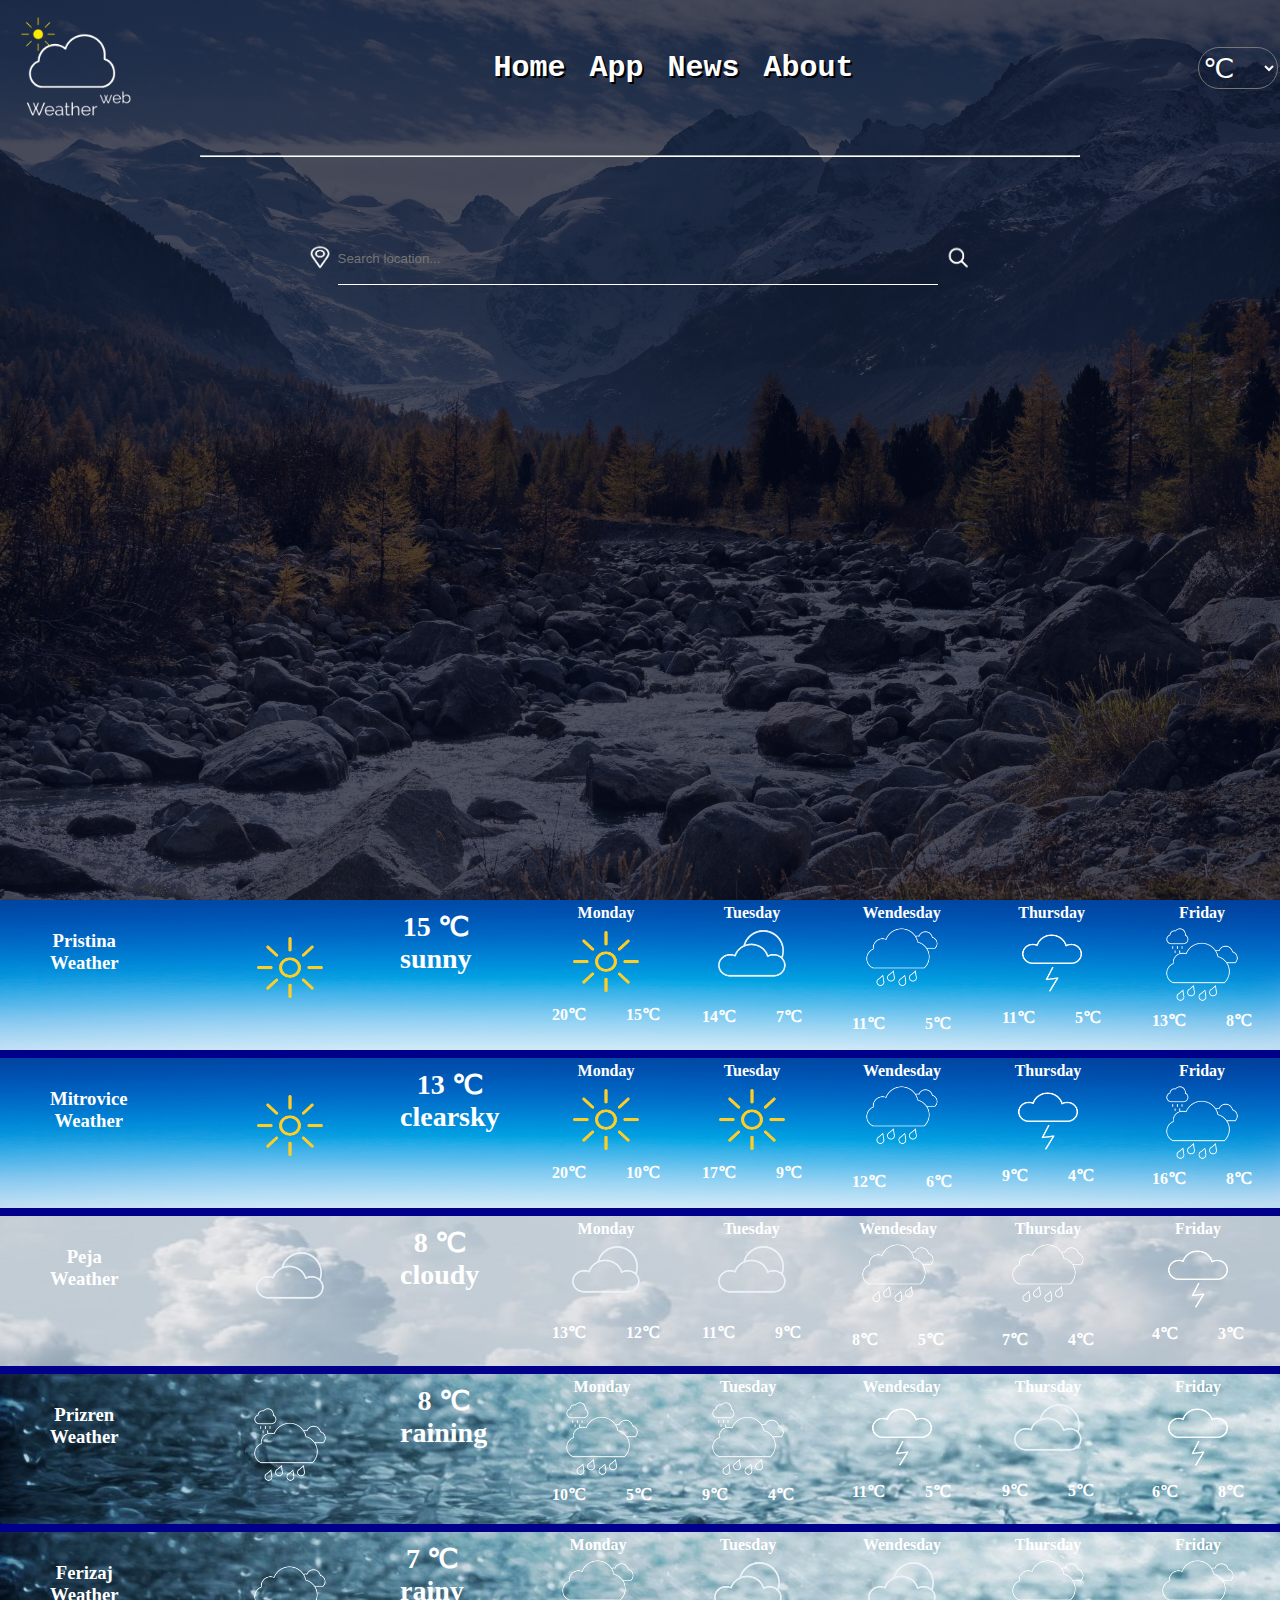
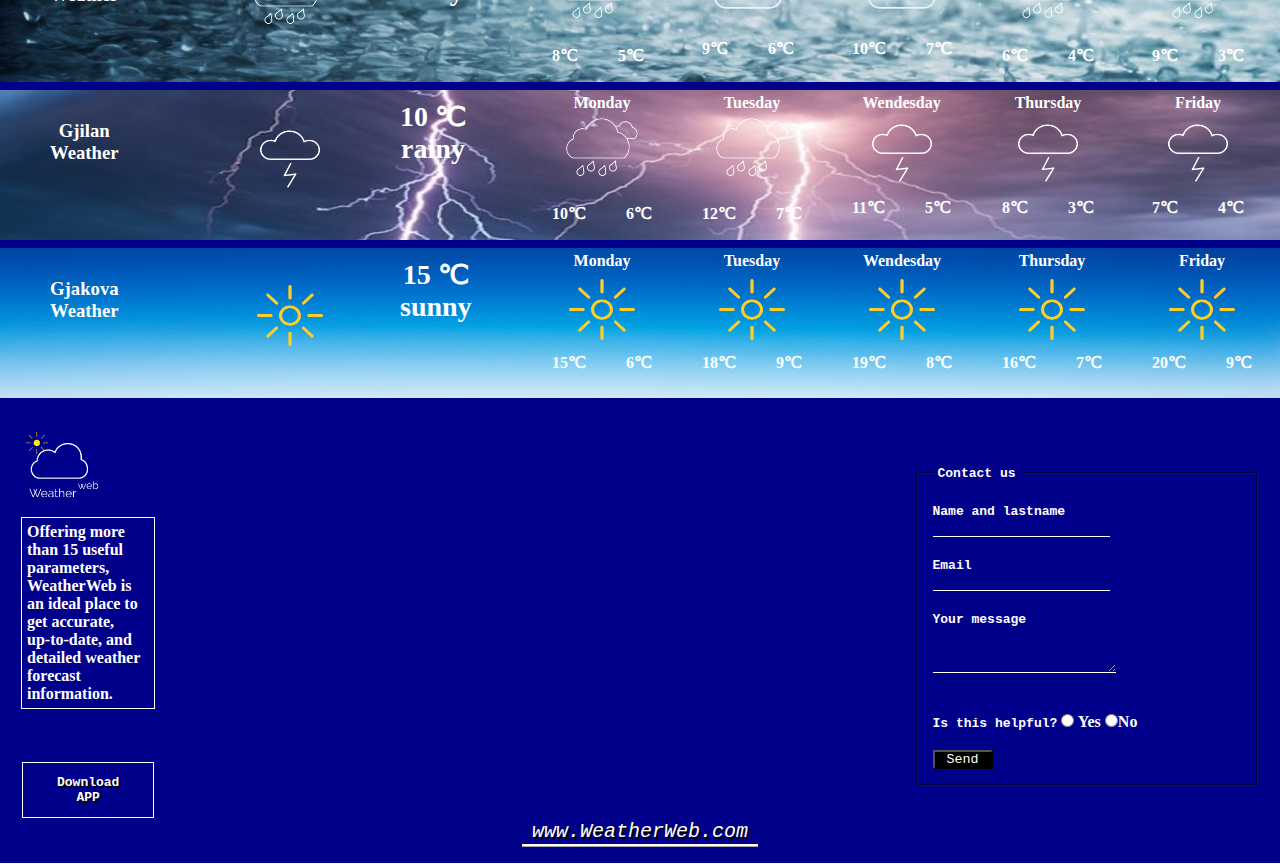
<file: source/index.html>
<!DOCTYPE html>
<html lang="en">
<head>
    <meta charset="UTF-8">
    <meta http-equiv="X-UA-Compatible" content="IE=edge">
    <meta name="viewport" content="width=device-width, initial-scale=1.0">
    <title>Weather Web</title>
   <link rel="stylesheet" href="index.css">

   <style>
       
       footer{ padding: 20px;
   
   text-align: center;
   background-color: darkblue;
 
}
   </style>
</head>
<body >
    <div>
    <div class="body">
    <header>
        
        
        
            <nav>
                
                <table>
<tr>
                <th style="width: 200px;">
                    <li ><img class="logo" src="images/logoP1.png" alt=""  ></li>
                </th>
               
                <th >
                <ul >
                    
                    <li class="li1"><a href="index.html">Home</a></li>
                    <li class="li1"><a href="App.html">App</a></li>
                    <li class="li1"><a href="News.html">News</a></li>
                    <li class="li1"><a href="About1.html">About</a></li>
                </ul>
            </th>
            
            <th >
               <form  action="">
               
                    
                        <select name="" id="" style="height: 42px ;color: white; width: 80px; font-size: 28px; background-color: rgba(255, 255, 255, 0); border-radius: 25px;">
                            <option  value="0">&#8451</option>
                            <option value="1">&#8457</option>
                        </select>
                    
                    
               </form>
            </th>
            </tr>
            </table>
        
            </nav>
            <br>
           <hr id="Nv"  >
            <br><br><br>
            <div >
                <form  action="">
                    <table class="center1"><tr >
                        
                        <th >
                            <button  style="padding: 0;background-color:rgba(0, 0, 255, 0); border: solid 0.5px rgba(255, 255, 255, 0);" type="submit"><img style=" padding: 0; width: 30px;height: 35px;" src="images/lct1.png" alt=""></button>
                         </th>

                        <th >
                           <input  style="height: 52px; width: 600px;   border: 0;
                           outline: 0;
                           background: transparent;
                           border-bottom: 1px solid white;
                           color: white; " type="search" placeholder ="Search location..." name="search">
                        </th>
                        <th >
                           <button  style="padding: 0;  background-color: rgba(0, 0, 255, 0);border: solid 0.5px rgba(255, 255, 255, 0)" type="submit"><img style=" padding: 0; width: 35px;height: 35px;" src="images/srch1.png" alt=""></button>
                        </th>
                        </tr>
                        </table>
                   </form>

            </div>
        </header>
        <br><br>
       
        <br><br>
       
        <div style="width:100%;height:0;padding-bottom:67%;position:relative; "><iframe src="https://giphy.com/embed/T9VKxJJvtw4Cc" width="100%" height="100%" style="position:absolute; width: 1500px; " frameBorder="0" class="giphy-embed" allowFullScreen></iframe></div><p><a href="https://giphy.com/gifs/magazine-covers-reinventing-T9VKxJJvtw4Cc"></a></p>
    </div>
        
        <div class="widget">
        <div class="container" >
            
            
          
             <img src="images/widget.jpg" alt="" style="width:100%; height: 150px;"> 
            <table>
                <tr>
                    <th>
           <div class="Emri">
                <H3 >Pristina <br>
                    Weather
                </H3>
                
                
                 </div> 
                </th>
                <th>
                    <img class="Md" src="images/Md.png" alt="">
                </th>
                <th class="Fcolor">
                    <div class="temp1">
                    <p style="font-size: 28px;"> 15 &#8451 <br> 
                        sunny 
                    </p>
                </div >
                </th>
                <th>
                    <div class="monday">
                        <table><tr>
                            <th>Monday</th></tr>
                             <tr>
                                 <td>
                                     <img src="images/Md.png" alt="">
                                 </td>
                             </tr>
                             <tr>
                                 <td>
                                     20&#8451 &nbsp; &nbsp;&nbsp;&nbsp;&nbsp;&nbsp;&nbsp; 15&#8451
                                 </td>
                             </tr>
                        </table>
                    </div>
                </th>
                <th>
                    <div class="tuesday">
                        <table><tr>
                            <th>Tuesday</th></tr>
                             <tr>
                                 <td>
                                     <img src="images/tu.png" alt="">
                                 </td>
                             </tr>
                             <tr>
                                 <td><br>
                                     14&#8451 &nbsp; &nbsp;&nbsp;&nbsp;&nbsp;&nbsp;&nbsp; 7&#8451
                                 </td>
                             </tr>
                        </table>
                    </div>
                </th>
                
                <th>
                    <div class="wendsday">
                        <table><tr>
                            <th>Wendesday</th></tr>
                             <tr>
                                 <td>
                                     <img src="images/we.png" alt="">
                                 </td>
                             </tr>
                             <tr>
                                 <td>
                                     <br>
                                     11&#8451 &nbsp; &nbsp;&nbsp;&nbsp;&nbsp;&nbsp;&nbsp; 5&#8451
                                 </td>
                             </tr>
                        </table>
                    </div>
                </th>

                <th>
                    <div class="thursday">
                        <table><tr>
                            <th>Thursday</th></tr>
                             <tr>
                                 <td>
                                     <img src="images/fri.png" alt="">
                                 </td>
                             </tr>
                             <tr>
                                 <td>
                                     11&#8451 &nbsp; &nbsp;&nbsp;&nbsp;&nbsp;&nbsp;&nbsp; 5&#8451
                                 </td>
                             </tr>
                        </table>
                    </div>
                </th>

                <th>
                    <div class="friday">
                        <table><tr>
                            <th>Friday</th></tr>
                             <tr>
                                 <td>
                                     <img src="images/thu.png" alt="">
                                 </td>
                             </tr>
                             <tr>
                                 <td>
                                     
                                     13&#8451 &nbsp; &nbsp;&nbsp;&nbsp;&nbsp;&nbsp;&nbsp; 8&#8451
                                 </td>
                             </tr>
                        </table>
                    </div>
                </th>

                <th>
                    <div class="saturday">
                        <table><tr>
                            <th>Saturday</th></tr>
                             <tr>
                                 <td>
                                     <img src="images/tu.png" alt="">
                                 </td>
                             </tr>
                             <tr>
                                 <td>
                                     <br>
                                     11&#8451 &nbsp; &nbsp;&nbsp;&nbsp;&nbsp;&nbsp;&nbsp; 7&#8451
                                 </td>
                             </tr>
                        </table>
                    </div>
                </th>

                <th>
                    <div class="sunday">
                        <table><tr>
                            <th>Sunday</th></tr>
                             <tr>
                                 <td>
                                     <img src="images/Md.png" alt="">
                                 </td>
                             </tr>
                             <tr>
                                 <td>
                                     16&#8451 &nbsp; &nbsp;&nbsp;&nbsp; 9&#8451
                                 </td>
                             </tr>
                        </table>
                    </div>
                </th>

                
                </tr>
                </table>

                
          </div>
          <div class="container" >
            <img src="images/widget.jpg" alt="" style="width:100%; height: 150px;">
            <table>
                <tr>
                    <th>
           <div class="Emri">
                <H3 >Mitrovice <br>
                    Weather
                </H3>
                
                
                 </div> 
                </th>
                <th>
                    <img class="Md" src="images/Md.png" alt="">
                </th>
                <th>
                    <div class="temp1">
                    <p style="font-size: 28px;"> 13 &#8451 <br> 
                        clearsky 
                    </p>
                </div >
                </th>
                <th>
                    <div class="monday">
                        <table><tr>
                            <th>Monday</th></tr>
                             <tr>
                                 <td>
                                     <img src="images/Md.png" alt="">
                                 </td>
                             </tr>
                             <tr>
                                 <td>
                                     20&#8451 &nbsp; &nbsp;&nbsp;&nbsp;&nbsp;&nbsp;&nbsp; 10&#8451
                                 </td>
                             </tr>
                        </table>
                    </div>
                </th>
                <th>
                    <div class="tuesday">
                        <table><tr>
                            <th>Tuesday</th></tr>
                             <tr>
                                 <td>
                                     <img src="images/Md.png" alt="">
                                 </td>
                             </tr>
                             <tr>
                                 <td>
                                     17&#8451 &nbsp; &nbsp;&nbsp;&nbsp;&nbsp;&nbsp;&nbsp; 9&#8451
                                 </td>
                             </tr>
                        </table>
                    </div>
                </th>
                
                <th>
                    <div class="wendsday">
                        <table><tr>
                            <th>Wendesday</th></tr>
                             <tr>
                                 <td>
                                     <img src="images/we.png" alt="">
                                 </td>
                             </tr>
                             <tr>
                                 <td>
                                     <br>
                                     12&#8451 &nbsp; &nbsp;&nbsp;&nbsp;&nbsp;&nbsp;&nbsp; 6&#8451
                                 </td>
                             </tr>
                        </table>
                    </div>
                </th>

                <th>
                    <div class="thursday">
                        <table><tr>
                            <th>Thursday</th></tr>
                             <tr>
                                 <td>
                                     <img src="images/fri.png" alt="">
                                 </td>
                             </tr>
                             <tr>
                                 <td> 
                                     9&#8451 &nbsp; &nbsp;&nbsp;&nbsp;&nbsp;&nbsp;&nbsp; 4&#8451
                                 </td>
                             </tr>
                        </table>
                    </div>
                </th>

                <th>
                    <div class="friday">
                        <table><tr>
                            <th>Friday</th></tr>
                             <tr>
                                 <td>
                                     <img src="images/thu.png" alt="">
                                 </td>
                             </tr>
                             <tr>
                                 <td>
                                     
                                     16&#8451 &nbsp; &nbsp;&nbsp;&nbsp;&nbsp;&nbsp;&nbsp; 8&#8451
                                 </td>
                             </tr>
                        </table>
                    </div>
                </th>

                <th>
                    <div class="saturday">
                        <table><tr>
                            <th>Saturday</th></tr>
                             <tr>
                                 <td>
                                     <img src="images/tu.png" alt="">
                                 </td>
                             </tr>
                             <tr>
                                 <td>
                                     <br>
                                     14&#8451 &nbsp; &nbsp;&nbsp;&nbsp;&nbsp;&nbsp;&nbsp; 9&#8451
                                 </td>
                             </tr>
                        </table>
                    </div>
                </th>

                <th>
                    <div class="sunday">
                        <table><tr>
                            <th>Sunday</th></tr>
                             <tr>
                                 <td>
                                     <img src="images/Md.png" alt="">
                                 </td>
                             </tr>
                             <tr>
                                 <td>
                                     11&#8451 &nbsp; &nbsp;&nbsp;&nbsp; 5&#8451
                                 </td>
                             </tr>
                        </table>
                    </div>
                </th>

                
                </tr>
                </table>

                
          </div>

          <div class="container" >
            <img src="images/cloudy1c.jfif" alt="" style="width:100%; height: 150px;">
            <table>
                <tr>
                    <th>
           <div class="Emri">
                <H3 >Peja <br>
                    Weather
                </H3>
                
                
                 </div> 
                </th>
                <th>
                    <img class="Md" src="images/tu.png" alt="">
                </th>
                <th>
                    <div class="temp1">
                    <p style="font-size: 28px;"> 8 &#8451 <br> 
                        cloudy
                    </p>
                </div >
                </th>
                <th>
                    <div class="monday">
                        <table><tr>
                            <th>Monday</th></tr>
                             <tr>
                                 <td>
                                     <img src="images/tu.png" alt="">
                                 </td>
                             </tr>
                             <tr>
                                 <td><br>
                                     13&#8451 &nbsp; &nbsp;&nbsp;&nbsp;&nbsp;&nbsp;&nbsp; 12&#8451
                                 </td>
                             </tr>
                        </table>
                    </div>
                </th>
                <th>
                    <div class="tuesday">
                        <table><tr>
                            <th>Tuesday</th></tr>
                             <tr>
                                 <td>
                                     <img src="images/tu.png" alt="">
                                 </td>
                             </tr>
                             <tr>
                                 <td><br>
                                     11&#8451 &nbsp; &nbsp;&nbsp;&nbsp;&nbsp;&nbsp;&nbsp; 9&#8451
                                 </td>
                             </tr>
                        </table>
                    </div>
                </th>
                
                <th>
                    <div class="wendsday">
                        <table><tr>
                            <th>Wendesday</th></tr>
                             <tr>
                                 <td>
                                     <img src="images/we.png" alt="">
                                 </td>
                             </tr>
                             <tr>
                                 <td>
                                     <br>
                                     8&#8451 &nbsp; &nbsp;&nbsp;&nbsp;&nbsp;&nbsp;&nbsp; 5&#8451
                                 </td>
                             </tr>
                        </table>
                    </div>
                </th>

                <th>
                    <div class="thursday">
                        <table><tr>
                            <th>Thursday</th></tr>
                             <tr>
                                 <td>
                                     <img src="images/we.png" alt="">
                                 </td>
                             </tr>
                             <tr>
                                 <td><br>
                                     7&#8451 &nbsp; &nbsp;&nbsp;&nbsp;&nbsp;&nbsp;&nbsp; 4&#8451
                                 </td>
                             </tr>
                        </table>
                    </div>
                </th>

                <th>
                    <div class="friday">
                        <table><tr>
                            <th>Friday</th></tr>
                             <tr>
                                 <td>
                                     <img src="images/fri.png" alt="">
                                 </td>
                             </tr>
                             <tr>
                                 <td>
                                     
                                     4&#8451 &nbsp; &nbsp;&nbsp;&nbsp;&nbsp;&nbsp;&nbsp; 3&#8451
                                 </td>
                             </tr>
                        </table>
                    </div>
                </th>

                <th>
                    <div class="saturday">
                        <table><tr>
                            <th>Saturday</th></tr>
                             <tr>
                                 <td>
                                     <img src="images/fri.png" alt="">
                                 </td>
                             </tr>
                             <tr>
                                 <td>
                                     
                                     4&#8451 &nbsp; &nbsp;&nbsp;&nbsp;&nbsp;&nbsp;&nbsp; 5&#8451
                                 </td>
                             </tr>
                        </table>
                    </div>
                </th>

                <th>
                    <div class="sunday">
                        <table><tr>
                            <th>Sunday</th></tr>
                             <tr>
                                 <td>
                                     <img src="images/Md.png" alt="">
                                 </td>
                             </tr>
                             <tr>
                                 <td>
                                     12&#8451 &nbsp; &nbsp;&nbsp;&nbsp; 9&#8451
                                 </td>
                             </tr>
                        </table>
                    </div>
                </th>

                
                </tr>
                </table>

                
          </div>

          <div class="container" >
            <img src="images/rainc.jpg" alt="" style="width:100%; height: 150px;">
            <table>
                <tr>
                    <th>
           <div class="Emri">
                <H3 >Prizren <br>
                    Weather
                </H3>
                
                
                 </div> 
                </th>
                <th>
                    <img class="Md" src="images/thu.png" alt="">
                </th>
                <th>
                    <div class="temp1">
                    <p style="font-size: 28px;"> 8 &#8451 <br> 
                      raining
                    </p>
                </div >
                </th>
                <th>
                    <div class="monday">
                        <table><tr>
                            <th>Monday</th></tr>
                             <tr>
                                 <td>
                                     <img src="images/thu.png" alt="">
                                 </td>
                             </tr>
                             <tr>
                                 <td>
                                     10&#8451 &nbsp; &nbsp;&nbsp;&nbsp;&nbsp;&nbsp;&nbsp; 5&#8451
                                 </td>
                             </tr>
                        </table>
                    </div>
                </th>
                <th>
                    <div class="tuesday">
                        <table><tr>
                            <th>Tuesday</th></tr>
                             <tr>
                                 <td>
                                     <img src="images/thu.png" alt="">
                                 </td>
                             </tr>
                             <tr>
                                 <td>
                                     9&#8451 &nbsp; &nbsp;&nbsp;&nbsp;&nbsp;&nbsp;&nbsp; 4&#8451
                                 </td>
                             </tr>
                        </table>
                    </div>
                </th>
                
                <th>
                    <div class="wendsday">
                        <table><tr>
                            <th>Wendesday</th></tr>
                             <tr>
                                 <td>
                                     <img src="images/fri.png" alt="">
                                 </td>
                             </tr>
                             <tr>
                                 <td>
                                     
                                     11&#8451 &nbsp; &nbsp;&nbsp;&nbsp;&nbsp;&nbsp;&nbsp; 5&#8451
                                 </td>
                             </tr>
                        </table>
                    </div>
                </th>

                <th>
                    <div class="thursday">
                        <table><tr>
                            <th>Thursday</th></tr>
                             <tr>
                                 <td>
                                     <img src="images/tu.png" alt="">
                                 </td>
                             </tr>
                             <tr>
                                 <td><br>
                                     9&#8451 &nbsp; &nbsp;&nbsp;&nbsp;&nbsp;&nbsp;&nbsp; 5&#8451
                                 </td>
                             </tr>
                        </table>
                    </div>
                </th>

                <th>
                    <div class="friday">
                        <table><tr>
                            <th>Friday</th></tr>
                             <tr>
                                 <td>
                                     <img src="images/fri.png" alt="">
                                 </td>
                             </tr>
                             <tr>
                                 <td>
                                     
                                     6&#8451 &nbsp; &nbsp;&nbsp;&nbsp;&nbsp;&nbsp;&nbsp; 8&#8451
                                 </td>
                             </tr>
                        </table>
                    </div>
                </th>

                <th>
                    <div class="saturday">
                        <table><tr>
                            <th>Saturday</th></tr>
                             <tr>
                                 <td>
                                     <img src="images/fri.png" alt="">
                                 </td>
                             </tr>
                             <tr>
                                 <td>
                                     
                                     11&#8451 &nbsp; &nbsp;&nbsp;&nbsp;&nbsp;&nbsp;&nbsp; 5&#8451
                                 </td>
                             </tr>
                        </table>
                    </div>
                </th>

                <th>
                    <div class="sunday">
                        <table><tr>
                            <th>Sunday</th></tr>
                             <tr>
                                 <td><br>
                                     <img src="images/we.png" alt="">
                                 </td>
                             </tr>
                             <tr>
                                 <td>
                                     9&#8451 &nbsp; &nbsp;&nbsp;&nbsp; 6&#8451
                                 </td>
                             </tr>
                        </table>
                    </div>
                </th>

                
                </tr>
                </table>

                
          </div>

          <div class="container" >
            <img src="images/rainc.jpg" alt="" style="width:100%; height: 150px;">
            <table>
                <tr>
                    <th>
           <div class="Emri">
                <H3 >Ferizaj <br>
                    Weather
                </H3>
                
                
                 </div> 
                </th>
                <th>
                    <img class="Md" src="images/we.png" alt="">
                </th>
                <th>
                    <div class="temp1">
                    <p style="font-size: 28px;"> 7 &#8451 <br> 
                        rainy
                    </p>
                </div >
                </th>
                <th>
                    <div class="monday">
                        <table><tr>
                            <th>Monday</th></tr>
                             <tr>
                                 <td>
                                     <img src="images/we.png" alt="">
                                 </td>
                             </tr>
                             <tr>
                                 <td><br>
                                     8&#8451 &nbsp; &nbsp;&nbsp;&nbsp;&nbsp;&nbsp;&nbsp; 5&#8451
                                 </td>
                             </tr>
                        </table>
                    </div>
                </th>
                <th>
                    <div class="tuesday">
                        <table><tr>
                            <th>Tuesday</th></tr>
                             <tr>
                                 <td>
                                     <img src="images/tu.png" alt="">
                                 </td>
                             </tr>
                             <tr>
                                 <td><br>
                                     9&#8451 &nbsp; &nbsp;&nbsp;&nbsp;&nbsp;&nbsp;&nbsp; 6&#8451
                                 </td>
                             </tr>
                        </table>
                    </div>
                </th>
                
                <th>
                    <div class="wendsday">
                        <table><tr>
                            <th>Wendesday</th></tr>
                             <tr>
                                 <td>
                                     <img src="images/tu.png" alt="">
                                 </td>
                             </tr>
                             <tr>
                                 <td>
                                     <br>
                                     10&#8451 &nbsp; &nbsp;&nbsp;&nbsp;&nbsp;&nbsp;&nbsp; 7&#8451
                                 </td>
                             </tr>
                        </table>
                    </div>
                </th>

                <th>
                    <div class="thursday">
                        <table><tr>
                            <th>Thursday</th></tr>
                             <tr>
                                 <td>
                                     <img src="images/we.png" alt="">
                                 </td>
                             </tr>
                             <tr>
                                 <td><br>
                                     6&#8451 &nbsp; &nbsp;&nbsp;&nbsp;&nbsp;&nbsp;&nbsp; 4&#8451
                                 </td>
                             </tr>
                        </table>
                    </div>
                </th>

                <th>
                    <div class="friday">
                        <table><tr>
                            <th>Friday</th></tr>
                             <tr>
                                 <td>
                                     <img src="images/we.png" alt="">
                                 </td>
                             </tr>
                             <tr>
                                 <td>
                                     <br>
                                     9&#8451 &nbsp; &nbsp;&nbsp;&nbsp;&nbsp;&nbsp;&nbsp; 3&#8451
                                 </td>
                             </tr>
                        </table>
                    </div>
                </th>

                <th>
                    <div class="saturday">
                        <table><tr>
                            <th>Saturday</th></tr>
                             <tr>
                                 <td>
                                     <img src="images/tu.png" alt="">
                                 </td>
                             </tr>
                             <tr>
                                 <td>
                                     <br>
                                     10&#8451 &nbsp; &nbsp;&nbsp;&nbsp;&nbsp;&nbsp;&nbsp;6&#8451
                                 </td>
                             </tr>
                        </table>
                    </div>
                </th>

                <th>
                    <div class="sunday">
                        <table><tr>
                            <th>Sunday</th></tr>
                             <tr>
                                 <td>
                                     <img src="images/Md.png" alt="">
                                 </td>
                             </tr>
                             <tr>
                                 <td>
                                     10&#8451 &nbsp; &nbsp;&nbsp;&nbsp; 8&#8451
                                 </td>
                             </tr>
                        </table>
                    </div>
                </th>

                
                </tr>
                </table>

                
          </div>

          <div class="container" >
            <img src="images/rru3c.jpg" alt="" style="width:100%; height: 150px;">
            <table>
                <tr>
                    <th>
           <div class="Emri">
                <H3 >Gjilan <br>
                    Weather
                </H3>
                
                
                 </div> 
                </th>
                <th>
                    <img class="Md" src="images/fri.png" alt="">
                </th>
                <th>
                    <div class="temp1">
                    <p style="font-size: 28px;"> 10 &#8451 <br> 
                        rainy 
                    </p>
                </div >
                </th>
                <th>
                    <div class="monday">
                        <table><tr>
                            <th>Monday</th></tr>
                             <tr>
                                 <td>
                                     <img src="images/we.png" alt="">
                                 </td>
                             </tr>
                             <tr>
                                 <td><br>
                                     10&#8451 &nbsp; &nbsp;&nbsp;&nbsp;&nbsp;&nbsp;&nbsp; 6&#8451
                                 </td>
                             </tr>
                        </table>
                    </div>
                </th>
                <th>
                    <div class="tuesday">
                        <table><tr>
                            <th>Tuesday</th></tr>
                             <tr>
                                 <td>
                                     <img src="images/we.png" alt="">
                                 </td>
                             </tr>
                             <tr>
                                 <td><br>
                                     12&#8451 &nbsp; &nbsp;&nbsp;&nbsp;&nbsp;&nbsp;&nbsp; 7&#8451
                                 </td>
                             </tr>
                        </table>
                    </div>
                </th>
                
                <th>
                    <div class="wendsday">
                        <table><tr>
                            <th>Wendesday</th></tr>
                             <tr>
                                 <td>
                                     <img src="images/fri.png" alt="">
                                 </td>
                             </tr>
                             <tr>
                                 <td>
                                   
                                     11&#8451 &nbsp; &nbsp;&nbsp;&nbsp;&nbsp;&nbsp;&nbsp; 5&#8451
                                 </td>
                             </tr>
                        </table>
                    </div>
                </th>

                <th>
                    <div class="thursday">
                        <table><tr>
                            <th>Thursday</th></tr>
                             <tr>
                                 <td>
                                     <img src="images/fri.png" alt="">
                                 </td>
                             </tr>
                             <tr>
                                 <td>
                                     8&#8451 &nbsp; &nbsp;&nbsp;&nbsp;&nbsp;&nbsp;&nbsp; 3&#8451
                                 </td>
                             </tr>
                        </table>
                    </div>
                </th>

                <th>
                    <div class="friday">
                        <table><tr>
                            <th>Friday</th></tr>
                             <tr>
                                 <td>
                                     <img src="images/fri.png" alt="">
                                 </td>
                             </tr>
                             <tr>
                                 <td>
                                    
                                     7&#8451 &nbsp; &nbsp;&nbsp;&nbsp;&nbsp;&nbsp;&nbsp; 4&#8451
                                 </td>
                             </tr>
                        </table>
                    </div>
                </th>

                <th>
                    <div class="saturday">
                        <table><tr>
                            <th>Saturday</th></tr>
                             <tr>
                                 <td>
                                     <img src="images/fri.png" alt="">
                                 </td>
                             </tr>
                             <tr>
                                 <td>
                                 
                                     9&#8451 &nbsp; &nbsp;&nbsp;&nbsp;&nbsp;&nbsp;&nbsp; 3&#8451
                                 </td>
                             </tr>
                        </table>
                    </div>
                </th>

                <th>
                    <div class="sunday">
                        <table><tr>
                            <th>Sunday</th></tr>
                             <tr>
                                 <td>
                                     <img src="images/tu.png" alt="">
                                 </td>
                             </tr>
                             <tr>
                                 <td><br>
                                     11&#8451 &nbsp; &nbsp;&nbsp;&nbsp; 5&#8451
                                 </td>
                             </tr>
                        </table>
                    </div>
                </th>

                
                </tr>
                </table>

                
          </div>

          <div class="container" >
            <img src="images/widget.jpg" alt="" style="width:100%; height: 150px;">
            <table>
                <tr>
                    <th>
           <div class="Emri">
                <H3 >Gjakova <br>
                    Weather
                </H3>
                
                
                 </div> 
                </th>
                <th>
                    <img class="Md" src="images/Md.png" alt="">
                </th>
                <th>
                    <div class="temp1">
                    <p style="font-size: 28px;"> 15 &#8451 <br> 
                        sunny
                    </p>
                </div >
                </th>
                <th>
                    <div class="monday">
                        <table><tr>
                            <th>Monday</th></tr>
                             <tr>
                                 <td>
                                     <img src="images/Md.png" alt="">
                                 </td>
                             </tr>
                             <tr>
                                 <td>
                                     15&#8451 &nbsp; &nbsp;&nbsp;&nbsp;&nbsp;&nbsp;&nbsp; 6&#8451
                                 </td>
                             </tr>
                        </table>
                    </div>
                </th>
                <th>
                    <div class="tuesday">
                        <table><tr>
                            <th>Tuesday</th></tr>
                             <tr>
                                 <td>
                                     <img src="images/Md.png" alt="">
                                 </td>
                             </tr>
                             <tr>
                                 <td>
                                     18&#8451 &nbsp; &nbsp;&nbsp;&nbsp;&nbsp;&nbsp;&nbsp; 9&#8451
                                 </td>
                             </tr>
                        </table>
                    </div>
                </th>
                
                <th>
                    <div class="wendsday">
                        <table><tr>
                            <th>Wendesday</th></tr>
                             <tr>
                                 <td>
                                     <img src="images/Md.png" alt="">
                                 </td>
                             </tr>
                             <tr>
                                 <td>
                                     
                                     19&#8451 &nbsp; &nbsp;&nbsp;&nbsp;&nbsp;&nbsp;&nbsp; 8&#8451
                                 </td>
                             </tr>
                        </table>
                    </div>
                </th>

                <th>
                    <div class="thursday">
                        <table><tr>
                            <th>Thursday</th></tr>
                             <tr>
                                 <td>
                                     <img src="images/Md.png" alt="">
                                 </td>
                             </tr>
                             <tr>
                                 <td>
                                     16&#8451 &nbsp; &nbsp;&nbsp;&nbsp;&nbsp;&nbsp;&nbsp; 7&#8451
                                 </td>
                             </tr>
                        </table>
                    </div>
                </th>

                <th>
                    <div class="friday">
                        <table><tr>
                            <th>Friday</th></tr>
                             <tr>
                                 <td>
                                     <img src="images/Md.png" alt="">
                                 </td>
                             </tr>
                             <tr>
                                 <td>
                                     
                                     20&#8451 &nbsp; &nbsp;&nbsp;&nbsp;&nbsp;&nbsp;&nbsp; 9&#8451
                                 </td>
                             </tr>
                        </table>
                    </div>
                </th>

                <th>
                    <div class="saturday">
                        <table><tr>
                            <th>Saturday</th></tr>
                             <tr>
                                 <td>
                                     <img src="images/Md.png" alt="">
                                 </td>
                             </tr>
                             <tr>
                                 <td>
                                     
                                     19&#8451 &nbsp; &nbsp;&nbsp;&nbsp;&nbsp;&nbsp;&nbsp; 12&#8451
                                 </td>
                             </tr>
                        </table>
                    </div>
                </th>

                <th>
                    <div class="sunday">
                        <table><tr>
                            <th>Sunday</th></tr>
                             <tr>
                                 <td>
                                     <img src="images/Md.png" alt="">
                                 </td>
                             </tr>
                             <tr>
                                 <td>
                                     11&#8451 &nbsp; &nbsp;&nbsp;&nbsp; 5&#8451
                                 </td>
                             </tr>
                        </table>
                    </div>
                </th>

                
                </tr>
                </table>

                
          </div>

          
        </div>
    </div>
    
        <footer>
            <table>
                <tr>

               
           <th> <img style="float: left;" src="images/logoP1.png" alt=""> <br><br><br><br><br>
            <p style="text-align: left;outline: white solid thin ;padding: 5px;font-family: wether;">Offering more than 15 useful parameters, <br>
                WeatherWeb is an ideal place to get accurate, <br>
                up-to-date, and detailed weather forecast information.</p>
            <br><br><br>
            <a href="App.html" target="_blank" class="boton1"> Download APP</a></th>
           <th style="width: 800px;" > <iframe src="https://www.google.com/maps/embed?pb=!1m18!1m12!1m3!1d1504722.0656940266!2d19.7809231121342!3d42.55719786273577!2m3!1f0!2f0!3f0!3m2!1i1024!2i768!4f13.1!3m3!1m2!1s0x13537af354bf7df1%3A0xbfffeedfabc31791!2sKosovo!5e0!3m2!1sen!2s!4v1637336263425!5m2!1sen!2s" width="600" height="450" style="border:0;" allowfullscreen="" loading="lazy"></iframe></th>
        <th style="width: 350px; text-align: left;">
            <!-- veti e forrmes kerkea e 20 onsubmit-->
            <form action="" style="background-color: darkblue;" onsubmit="myFunction()">
                <fieldset style="padding: 15px; border-color: darkblue;">
                    <legend style="padding: 5px; color: white;font-family: monospace;">Contact us</legend>
                    <label for="name" class="form1">Name and lastname</label><br>
                    <input type="text" class="form2"><br><br>
                    <label for="email" class="form1" >Email</label><br>
                    <input type="text" class="form2" ><br><br>
                    <label for="message" class="form1">Your message</label><br>
                    <textarea name="message" id="" cols="21" rows="3" class="form2"></textarea><br><br><br>
                    <label for="radio" class="form1" >Is this helpful?</label>
                    <input type="radio" name="help" value="0" class="form1" ><style></style> Yes 
                    <input type="radio" name="help" value="1" class="form1" >No
                    <br><br>
                    <input type="submit" style="border-color: solid 0.5px white ; background-color: black;font-family: monospace ; color: white; width: 60px;"  value="Send">
                      <!-- kerkesa 20 onsubmit -->
                    <script>
                        function myFunction() {
                          alert("The form was submitted");
                        }
                        </script>

                </fieldset>

            </form>
        </th>
        </tr>
       
        
        </table>
        <address>
            
        <a style="color: white; font-size: 20px;border-bottom: ridge white; padding: 10px; padding-bottom: 0.5px;" href="index.html"> www.WeatherWeb.com</a>
    </address>
        </footer>
</body>
</html>
</file>
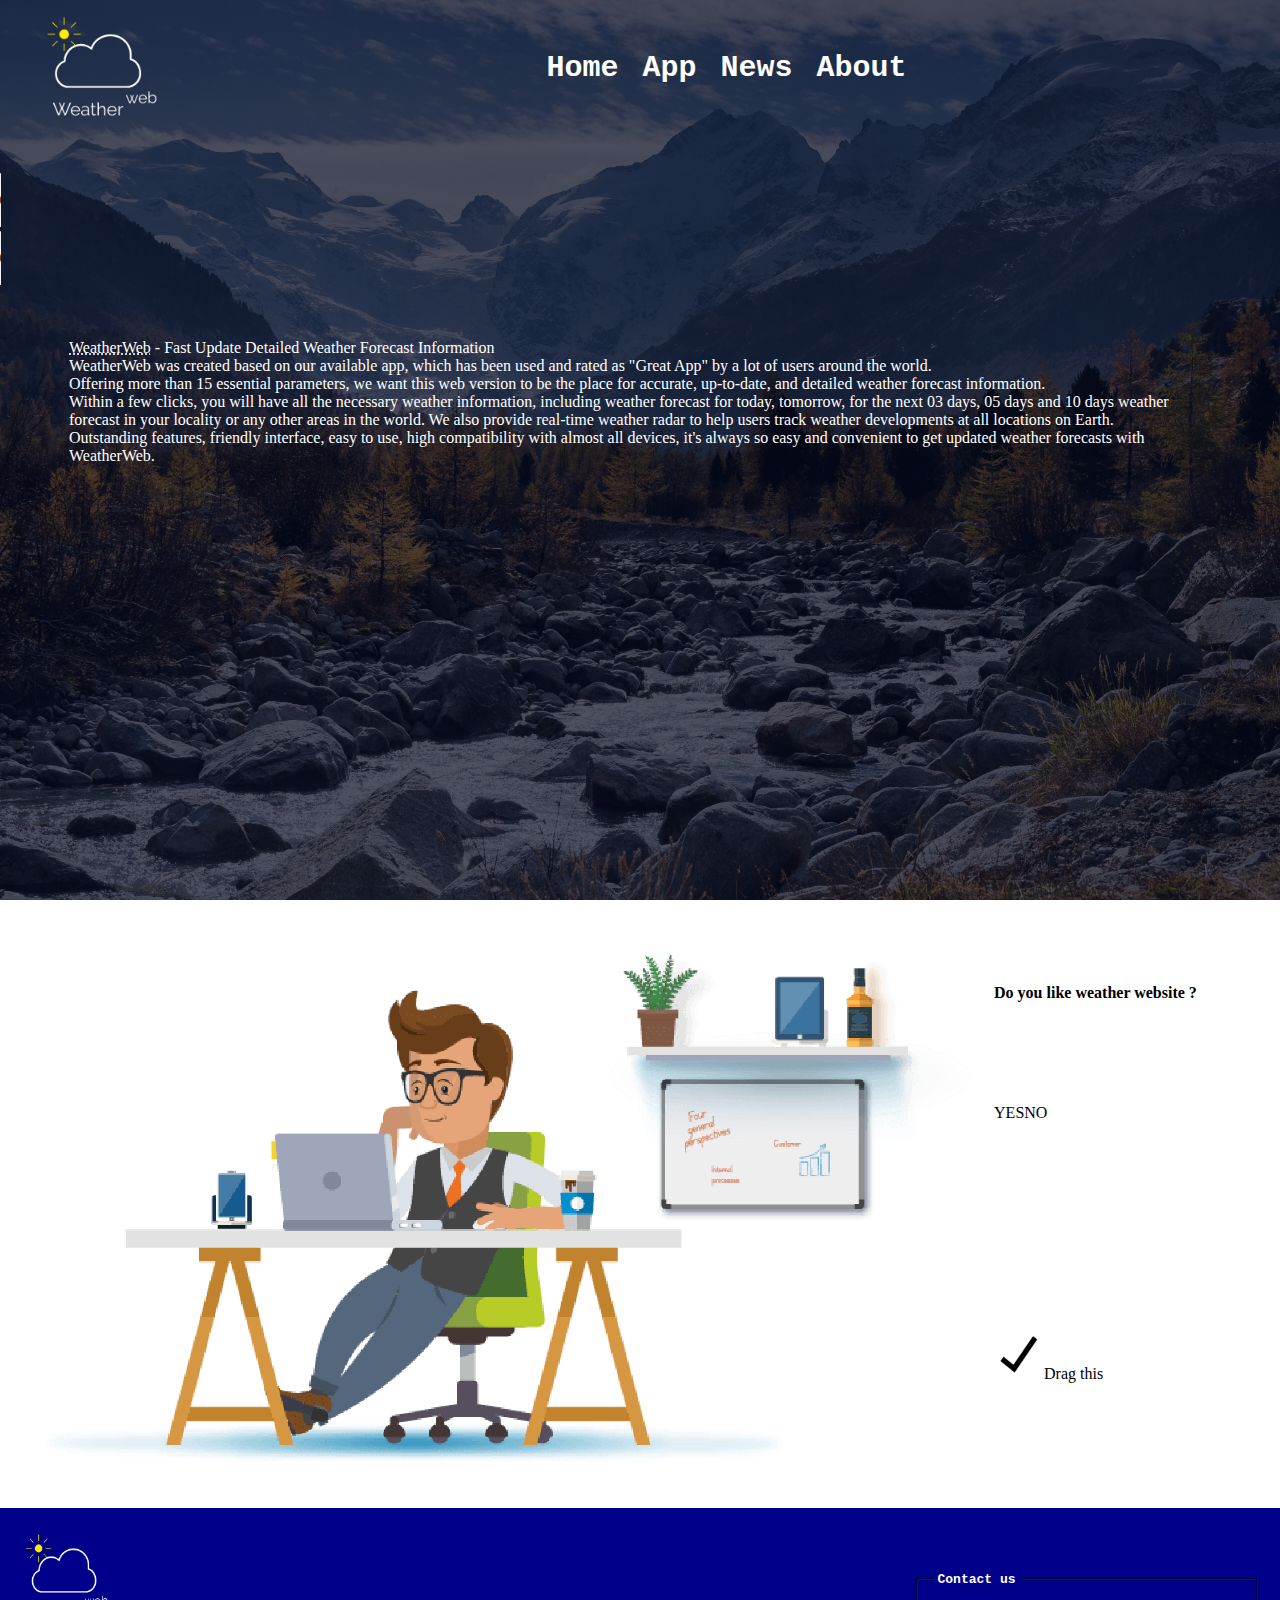
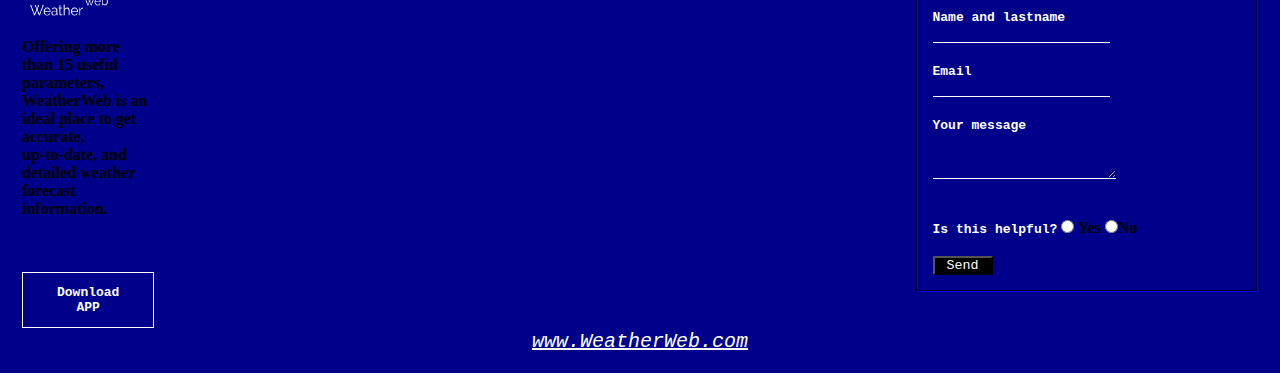
<file: source/About1.html>
<!DOCTYPE html>
<html lang="en">
<head>
    <meta charset="UTF-8">
    <meta http-equiv="X-UA-Compatible" content="IE=edge">
    <meta name="viewport" content="width=device-width, initial-scale=1.0">
    <title>Weather Web</title>
    
<link rel="stylesheet" href="About1.css">
</head>
<body>
    
    <div class="body">
        <header>
            
            
            
            <nav>
                    
                <table>
    <tr>
                <th style="width: 200px;">
                    <li ><img class="logo" src="images/logoP1.png" alt=""  ></li>
                </th>
               
                <th >
                <ul >
                    
                    <li class="li1"><a href="index.html">Home</a></li>
                    <li class="li1"><a href="App.html">App</a></li>
                    <li class="li1"><a href="News.html">News</a></li>
                    <li class="li1"><a href="About1.html">About</a></li>
                </ul>
            </th>
            
            
            </tr>
            </table>
        
            </nav>
        </header>
        <p class="p1" id="demo">
            <abbr title="Weather Web" >WW</abbr> - Fast Update Detailed Weather Forecast Information<br>
    
   WeatherWeb was created based on our available app, which has been used and rated as "Great App" by a lot of users around the world.
    <br>
    Offering more than 15 essential parameters, we want this web version to be the place for accurate, up-to-date, and detailed weather forecast information.
    <br>
    Within a few clicks, you will have all the necessary weather information, including weather forecast for today, tomorrow, for the next 03 days, 05 days and 10 days weather forecast in your locality or any other areas in the world. We also provide real-time weather radar to help users track weather developments at all locations on Earth.
    <br>
    Outstanding features, friendly interface, easy to use, high compatibility with almost all devices, it's always so easy and convenient to get updated weather forecasts with WeatherWeb.
        </p>
        <br><br>
        <audio controls> 
            <source src="images/audio.mp3">
            
        </audio><br>
        <audio controls>
            <source src="images/audio2.mp3">
        </audio>
    </section>
</div>


    <div >
        <table>
            <tr >
                <th rowspan="10">
        <img style="width: 1200x; height: 600px; " src="images/about2.png">
    </th>
    <!-- <th></th> -->
   <th>
        <script>
            function allowDrop(ev) {
              ev.preventDefault();
            }
            
            function drag(ev) {
              ev.dataTransfer.setData("text", ev.target.id);
            }
            
            function drop(ev) {
              ev.preventDefault();
              var data = ev.dataTransfer.getData("text");
              ev.target.appendChild(document.getElementById(data));
            }
            //Kerkesa 20 - Replace string    
            let text = document.getElementById("demo").innerHTML; 
            document.getElementById("demo").innerHTML = text.replace("WW", "WeatherWeb");

            </script>
             <p>Do you like weather website ? 
                <br><br>
            
        </th>
        
        
        
       <tr> <td style="display: flex;">
           
            
           
       
            <div class="div1" ondrop="drop(event)" ondragover="allowDrop(event)">YES</div>
            <div class="div2" ondrop="drop(event)" ondragover="allowDrop(event)">NO</div>
            <br>
        </td>
      
        </tr>
        <tr><td>
            <img style="width: 50px; height: 50px;" id="drag1" src="images/ok.png" draggable="true" ondragstart="drag(event)" width="336" height="69">Drag this
        </td>
        </tr>
        </tr>
        </table>
    </div>

    <footer>

        <table>
            <tr>

           
       <th> <img style="float: left;width: 90px; height: 90px;" src="images/logoP1.png" alt=""> <br><br><br><br><br><br>
        <p style="text-align: left; ">Offering more than 15 useful parameters, <br>
            WeatherWeb is an ideal place to get accurate, <br>
            up-to-date, and detailed weather forecast information.</p>
        <br><br><br>
        <a href="App.html" class="boton1"> Download APP</a></th>
       <th style="width: 800px;" > <iframe src="https://www.google.com/maps/embed?pb=!1m18!1m12!1m3!1d1504722.0656940266!2d19.7809231121342!3d42.55719786273577!2m3!1f0!2f0!3f0!3m2!1i1024!2i768!4f13.1!3m3!1m2!1s0x13537af354bf7df1%3A0xbfffeedfabc31791!2sKosovo!5e0!3m2!1sen!2s!4v1637336263425!5m2!1sen!2s" width="600" height="450" style="border:0;" allowfullscreen="" loading="lazy"></iframe></th>
    <th style="width: 350px; text-align: left;">
        <form action="" style="background-color: darkblue;" >
            <fieldset style="padding: 15px; border-color: darkblue;">
                <legend style="padding: 5px; color: white;font-family: monospace;">Contact us</legend>
                <label for="name" class="form1"  >Name and lastname</label><br>
                <input type="text" class="form2"  required><br><br>
                <label for="email" class="form1" >Email</label><br>
                <input type="text" class="form2" ><br><br>
                <label for="message" class="form1">Your message</label><br>
                <textarea name="message" id="" cols="21" rows="3" class="form2"></textarea><br><br><br>
                <label for="radio" class="form1" >Is this helpful?</label>
                <input type="radio" name="help" value="0" class="form1" ><style></style> Yes 
                <input type="radio" name="help" value="1" class="form1" >No
                <br><br>
    
    </form>
                <input type="submit"   style="border-color: solid 0.5px white ; background-color: black;font-family: monospace ; color: white; width: 60px;"  value="Send">
                 <br>
               


            </fieldset>

        </form>

        
    </th>
    </tr>
   
   
   
    </table>
    <address>
        <a style="color: white; font-size: 20px;text-decoration: underline; padding: 10px;" href="index.html"> www.WeatherWeb.com</a>
    </address>
    </footer>

   
</body>
</html>

<!-- <form oninput="x.value=parseInt(a.value)+parseInt(b.value)">
    News:<input type="range" id="a" value="50">
    + Design:<input type="range" id="b" value="50">
    = <output name="x" for="a b" style="color: black;"></output>
    </form> -->




    <!-- MatchFunksioni  -->
    <!-- <p id="demo"></p>

<script>
let text = "Weather web is the best";
let result = text.match(/Weather/gi);

document.getElementById("demo").innerHTML = result;
</script> -->
</file>
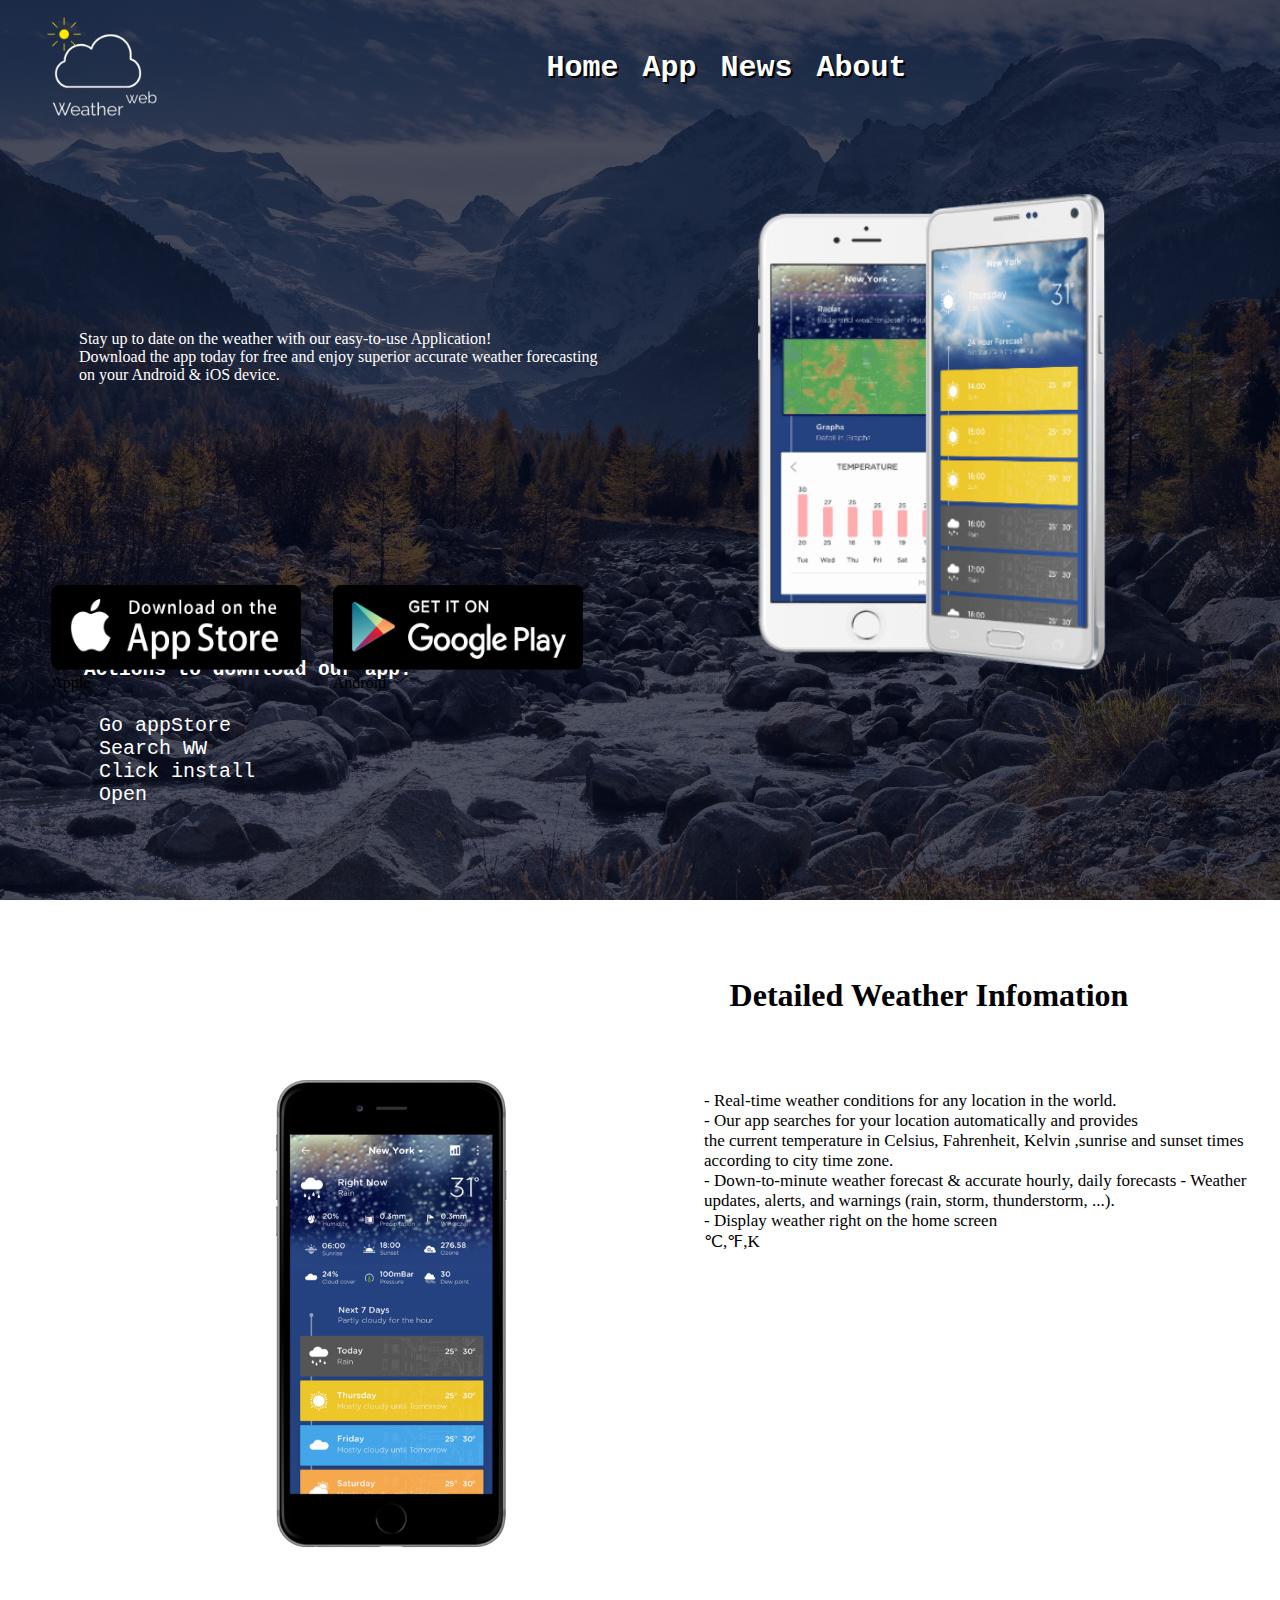
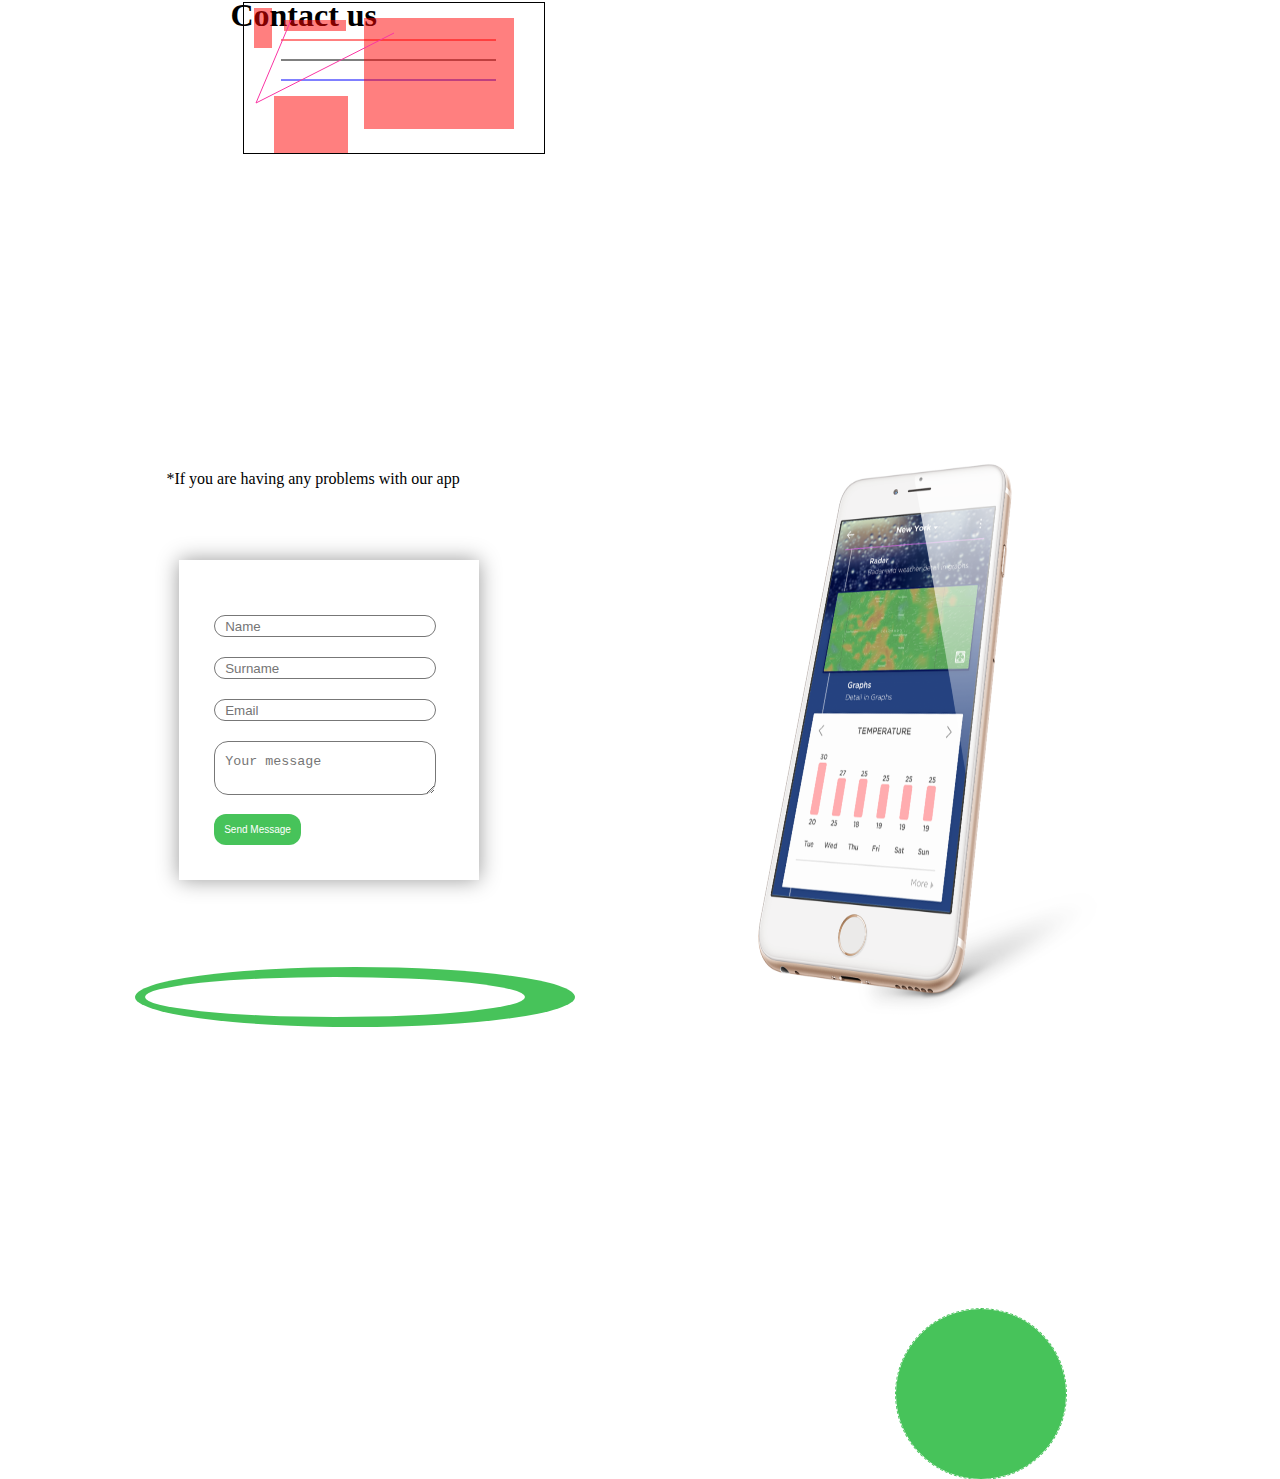
<file: source/App.html>
<!DOCTYPE html>
<html lang="en">
<head>
    <meta charset="UTF-8">
    <meta http-equiv="X-UA-Compatible" content="IE=edge">
    <meta name="viewport" content="width=device-width, initial-scale=1.0">
    <title>Weather Web</title>
 <link rel="stylesheet" href="App.css">

</head>
<body>
    <div class="body">
        <header>
            
            
            
            <nav>
                    
                <table>
    <tr>
                <th style="width: 200px;">
                    <li ><img class="logo" src="images/logoP1.png" alt=""  ></li>
                </th>
               
                <th >
                <ul >
                    
                    <li class="li1"><a href="index.html">Home</a></li>
                    <li class="li1"><a href="App.html">App</a></li>
                    <li class="li1"><a href="News.html">News</a></li>
                    <li class="li1"><a href="About1.html">About</a></li>
                </ul>
            </th>
            
            
            </tr>
            </table>
        
            </nav>
        </header>
            <div class="text">
                <h1 id="header"></h1>
                <script src="App.js"></script>
                <p>Stay up to date on the weather with our easy-to-use Application!<br>
                    Download the app today for free and enjoy superior accurate
                    weather forecasting <br>on your Android & iOS device.</p>
                    <div style="position: absolute; margin-top:260px; margin-left: 20px;">
                        <h2 style="color: white;font-family: monospace;">
                            Actions to download our app:</h2><br>
                
                <p id="city1" style="color: white; font-size: 20px;font-family: monospace;"></p>
                
                <script>
                const city = ["Go appStore", "Search WW", "Click install", "Open"];
                
                let text = "";
                for (let i = 0; i < city.length; i++) {
                  text += city[i] + "<br>";
                }
                
                document.getElementById("city1").innerHTML = text;
                </script>
                
                </div>
            </div>
            <div class="foto">
                <img src="images/IMG1.png">
            </div>
            <div class="foto1">
                <img src="images/IMG2.png">
            </div>
            <figure id="figure1">
                <img src="images/Apple.png" width="250px" height="85px">
                <figcaption>Apple</figcaption>
            </figure>
            <figure id="figure2">
                <img src="images/Android.png" width="250px" height="85px">
                <figcaption>Android</figcaption>
            </figure>
        </section>
        </div>
            <div class="foto4">
            <img src="images/app_image_2.png">
            </div>
            <div class="tekstt">
                <h1>Detailed Weather Infomation</h1>
            </div>
            <div class="tekstt2">
                <p> - Real-time weather conditions for any location in the world.<br>
                    - Our app searches for your location automatically and provides<br>
                      the current temperature in Celsius, Fahrenheit, Kelvin ,sunrise and sunset times<br>
                      according to city time zone.<br>
                    - Down-to-minute weather forecast & accurate hourly, daily forecasts
                    - Weather updates, alerts, and warnings (rain, storm, thunderstorm, ...).<br>
                    - Display weather right on the home screen </p>
                    <!--Js Array-->
                    <p id="array"></p>

                    <script>
                     const temperature = [
                                  "&#8451",
                                  "&#8457",
                                  "&#8490"
                                  ];
                   document.getElementById("array").innerHTML = temperature;
                   </script>
            </div>
            <div class="foto5">
                <img src="images/app_image_3.png">
            </div>
            <div class="problem">
                <p>*If you are having any problems with our app</p>
            </div>
            <div class="tekstt3">
                <h1>Contact us</h1>
            </div>
            <div class="Form1" >
    
                <form autocomplete="on">
                    <input type="text" class="input-field" placeholder="Name">
                    <input type="text" class="input-field" placeholder="Surname">
                    <input type="email" class="input-field" placeholder="Email">
                    <textarea type="text" class="input-field textarea-field" placeholder="Your message"></textarea>
                    <input type="submit" class="btn" value="Send Message" onclick="myFunction()"></input>
                    <script>
                        function myFunction() 
                        {
                            alert("Your message has been sent!");
                        }
                    </script>
                    <!--Alert box-->
                </form>
            </div>
            <!--Pjesa e svg-->
            <svg id="svg1"height="100" width="500">
                <ellipse cx="240" cy="50" rx="220" ry="30" style="fill:#47c35a" />
                <ellipse cx="220" cy="50" rx="190" ry="20" style="fill:white" />
              </svg>    
            <svg id="svg2"height="80" width="300">
                <g fill="none">
                  <path stroke="red" d="M5 20 l215 0" />
                  <path stroke="black" d="M5 40 l215 0" />
                  <path stroke="blue" d="M5 60 l215 0" />
                </g>
              </svg>
              <div class="circle">
              </div>

            <canvas id="canvas"></canvas>
            <script src="App.js"></script>
</body>
</html>
</file>
<file: source/index.css>
*{
    margin:0;
    padding:0;
    
}
.body
{
    background-image: linear-gradient(rgba(4,9,30,0.7),rgba(4,9,30,0.7)),url(images/backGround.jpg);
background-position:  center;
 /*e mbulon gjith faqen -16-2*/
background-size: cover;
background-attachment: fixed;
position: relative;
min-height: 100vh;
width: 100%;
height: 800px;


}


.widget{
    background-color: darkblue;
    margin-top: 0px;
}



ul{
    list-style-type: none;
    padding: 0px;
    margin: 0px;
    width: 1045px;
    text-align: center;
}
a{
   font-family: monospace;
    text-decoration: none;
    font-size: 30px;
    color: white;
    text-shadow: 2px 2px black;
}
li{
    display: inline-block;
    padding: 10px;
   
    
    
}

#Nv{
    border-color: white; margin-left: 200px;margin-right: 200px;
}
.li1:hover{

background: black;
transition: 1s;
}
nav{
    padding: 0px;
    
    
}

.logo{
    width:120px ;
    align-items: left;
  
}
.center1{
    margin-left: auto;
margin-right: auto;
padding: 20px;
}

img{
    
    width: 80px;
    align-items: left;

}

.container{
    position: relative;
    
}
.Emri{
position: absolute;
top: 30px;
    left: 50px;
}
.Md{
position: absolute;
top: 30px;
    left: 250px;
}
.temp1{
position: absolute;
top: 10px;
    left: 400px;
    

}

.monday{
position: absolute;
top: 2px;
    left: 550px;
   
}
.tuesday{
position: absolute;
top: 2px;
    left: 700px;
   

}
.wendsday{
position: absolute;
top: 2px;
    left: 850px;

}
.thursday{
position: absolute;
top: 2px;
    left: 1000px;

}
.friday{
position: absolute;
top: 2px;
    left: 1150px;
}
.saturday{
position: absolute;
top: 2px;
    left: 1300px;
}
.sunday{
position: absolute;
top: 2px;
    left: 1450px;
}

th{
  
   color: white;

}



iframe{
    padding: 20px;
    width: 50%;
    height: 300px;

}
.boton1{
    display: inline-block;
    text-decoration: none;
    color:#fff;
    /*kerkesa 14-2*/
    border: 1px solid #fff;
    padding: 12px 34px;
    font-size:13px;
    background: transparent;
    position: relative;
    cursor:pointer;
    
}
.boton1:hover{
    border:1px solid #f44336;
    background: #f44336;
    transition: 1s;
}
.form1{
   
    color: white;
    font-family: monospace;

}
.form2{
    border: 0;
  outline: 0;
  background: transparent;
  border-bottom: 1px solid white;
  color: white;
}
@font-face{
    font-family: weather;
    src: url(images/BioRhyme-Regular.ttf);
}
/* border-image: url(images/borderImg.png); */

/*background-origin: content-box, padding-box;*/
</file>
<file: source/About1.css>
*{
    margin:0;
    padding:0;
    
}
.body
{
    background-image: linear-gradient(rgba(4,9,30,0.7),rgba(4,9,30,0.7)),url(images/backGround.jpg);
background-position: center;
background-size: cover;
position: relative;
min-height: 100vh;
width: 100%;
height: 800px;


}


.widget{
    background-color: darkblue;
    margin-top: 0px;
}



ul{
    list-style-type: none;
    padding: 0px;
    margin: 0px;
    width: 1045px;
    text-align: center;
}
a{
   font-family: monospace;
    text-decoration: none;
    font-size: 30px;
    color: white;
}
li{
    display: inline-block;
    padding: 10px;
   
    
    
}
.li1:hover{

background: black;
transition: 1s;
}
nav{
    padding: 0px;
    
    
}
.logo{
    width:120px ;
    align-items: left;
  
}
.text{
    width:80%;
    color:white;
    position:absolute;
    top:35%;
    left:5%;
}
.p1{
    color:white;
    position:absolute;
    padding:5px;
    margin:5%;
    top:30%;
}
.fotooo0 img{
    background-color: white;
    position:absolute;
    right:30%;
    width:540px;
    height:420px;
}
footer{ padding: 20px;
   
    text-align: center;
    background-color: darkblue;
  
}
iframe{
    padding: 20px;
    width: 50%;
    height: 300px;

}
.boton1{
    display: inline-block;
    text-decoration: none;
    color:#fff;
    border: 1px solid #fff;
    padding: 12px 34px;
    font-size:13px;
    background: transparent;
    position: relative;
    cursor:pointer;
    
}
.boton1:hover{
    border:1px solid #f44336;
    background: #f44336;
    transition: 1s;
}
.form1{
   
    color: white;
    font-family: monospace;

}
.form2{
    border: 0;
  outline: 0;
  background: transparent;
  border-bottom: 1px solid white;
  color: white;
}
</file>
<file: source/App.css>
*{
    margin:0;
    padding:0;
    
}
.body
{
background-image: linear-gradient(rgba(4,9,30,0.7),rgba(4,9,30,0.7)),url(images/backGround.jpg);
background-position: center;
background-size: cover;
background-attachment: fixed;
 /*ndryshim*/
position: relative;
min-height: 100vh;
width: 100%;
height: 900px;


}


.widget{
    background-color: darkblue;
    margin-top: 0px;
}



ul{
    list-style-type: none;
    padding: 0px;
    margin: 0px;
    width: 1045px;
    text-align: center;
}
a{
   font-family: monospace;
    text-decoration: none;
    font-size: 30px;
    color: white;
    text-shadow: 2px 2px black;
}
li{
    display: inline-block;
    padding: 10px;
   
    
    
}
.li1:hover{

background: black;
transition: 1s;
}
nav{
    padding: 0px;
    
    
}
.logo{
    width:120px ;
    align-items: left;
  
}
.text{
    width:80%;
    color:white;
    position:absolute;
    top:35%;
    left:5%;
}
.text h1{
    font-size: 45px;
}
.text p{
    margin: 5px;
    padding:10px;
    font-size: 16px;
    color:white;
}
.foto{
   position:absolute;
   left:60%;
   top:26%;
   transform: scale(1.1);
}
.foto1{
    position:absolute;
    left:73%;
    top:24%;
    transform: scale(1.1);
    /*scale 1.1 u rrit figura per 0.1 ose 10% ma shume*/
}
/*figurat*/
#figure1{
    position:absolute;
    left:4%;
    top:65%;
}
#figure2{
    position:absolute;
    left:26%;
    top:65%;
}
.foto4 {
    position:absolute;
    left:20%;
    top:120%;
    transform: translateX(20px);
    /*Leviz djathtas per 20px*/
}
.tekstt{
    margin-left: 55%;
    padding:6% 2%;
}
.tekstt2 p{
    font-size:17px;
    margin-left: 55%;
}
.foto5 img{
    width: 40%;
    height: 80%;
    position:absolute;
    left:50%;
    top:220%;
    transform: rotate(2deg);
    transform: skewX(4deg);
    /*rotate,skew-*/

}
.problem{
    position: absolute;
    left:13%;
    top: 230%;
}
.tekstt3{
    margin-top:27%;
    margin-left: 18%;
}
.Form1 {
    width:300px;
    background-color: rgba(255, 255, 255, 0.952);
    background-repeat: no-repeat;
    /* offset-x | offset-y | blur-radius | spread-radius | color */
    box-shadow: 0 0 20px 0 #999;
    position:absolute;
    top:240%;
    left:14%;
}
form{
    margin:35px;
}
.input-field{
    width:200px;
    height:20px;
    margin-top:20px;
    padding-left:10px;
    padding-right:10px;
    border:1px solid #777;
   /* border-radius: 15px 30px 45px 7.5px;*/
    border-radius:14px;
    outline:none;
}
.textarea-field{
    height:40px;
    padding-top:12px;
}
.btn{
    border-radius: 12px;
    color:#fff;
    margin-top:15px;
    padding:10px;
    background-color: #47c35a;
    font-size:10px;
    border:none;
    cursor:pointer;
}
/*ndryshim*/
#svg1{
    position: absolute;
    left:9%;
    top: 283%;
}
#svg2{
    position: absolute;
    left:20%;
    top: 180%;
    transform: translateX(20px);
} 
/*pjesa e keyframe*/
.circle{
    background:#47c35a;
    height:170px;
    width:170px;
    border-radius: 50%;
    position: absolute;
    transform: translateX(20px);
    transform: translateY(750%);
    left:70%;
    animation:mymove 5s infinite;
    outline: 1px dashed #47c35a;
}
@keyframes mymove {
    0%   {top: 0px;background: #47c35a}
    25%  {top: 200px;background: #2e8d3d}
    75%  {top: 50px;background: #1a7e29}
    100% {top: 100px;background: #147e24}
  }
  #canvas
  { border:1px solid black;
    position:absolute;
    top:178%; left:19%; }
</file>
